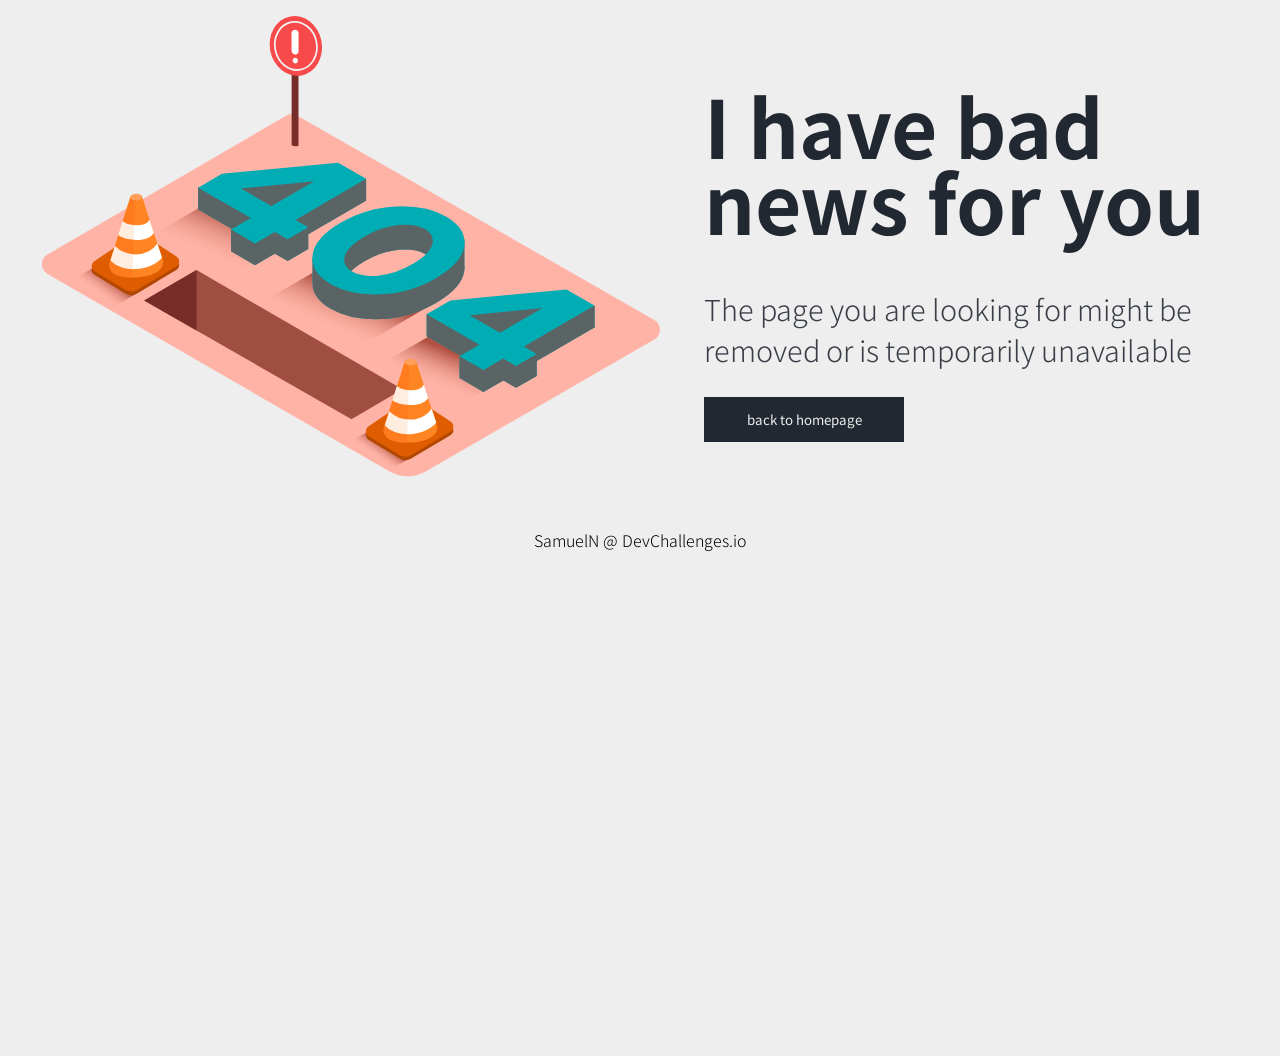
<file: index.html>
<!DOCTYPE html>
<html lang="en">
<head>
    <meta charset="UTF-8">
    <meta name="viewport" content="width=device-width, initial-scale=1.0">
    <link href="https://fonts.googleapis.com/css2?family=Noto+Sans+JP:wght@100;300;400;500;700;900&display=swap" rel="stylesheet">
    <link rel="stylesheet" href="assets/css/styles.css">
    <title>Erro 404 page not found</title>
</head>
<body>
    <div class="content parent ">
        <section class="image div1">
            <img src="assets/img/404.svg" alt="404 Page not found">
        </section>
        <section class="texts div2">
            <p class="title">
                I have bad news for you
            </p>
            <p class="info">
                The page you are looking for might be removed or is temporarily unavailable
            </p>
            <input class="button" type="button" value="back to homepage">
        </section>
        <footer class="div3">
            <p class="author">
                SamuelN @ DevChallenges.io 
            </p>
        </footer>
    </div>
</body>
</html>
</file>
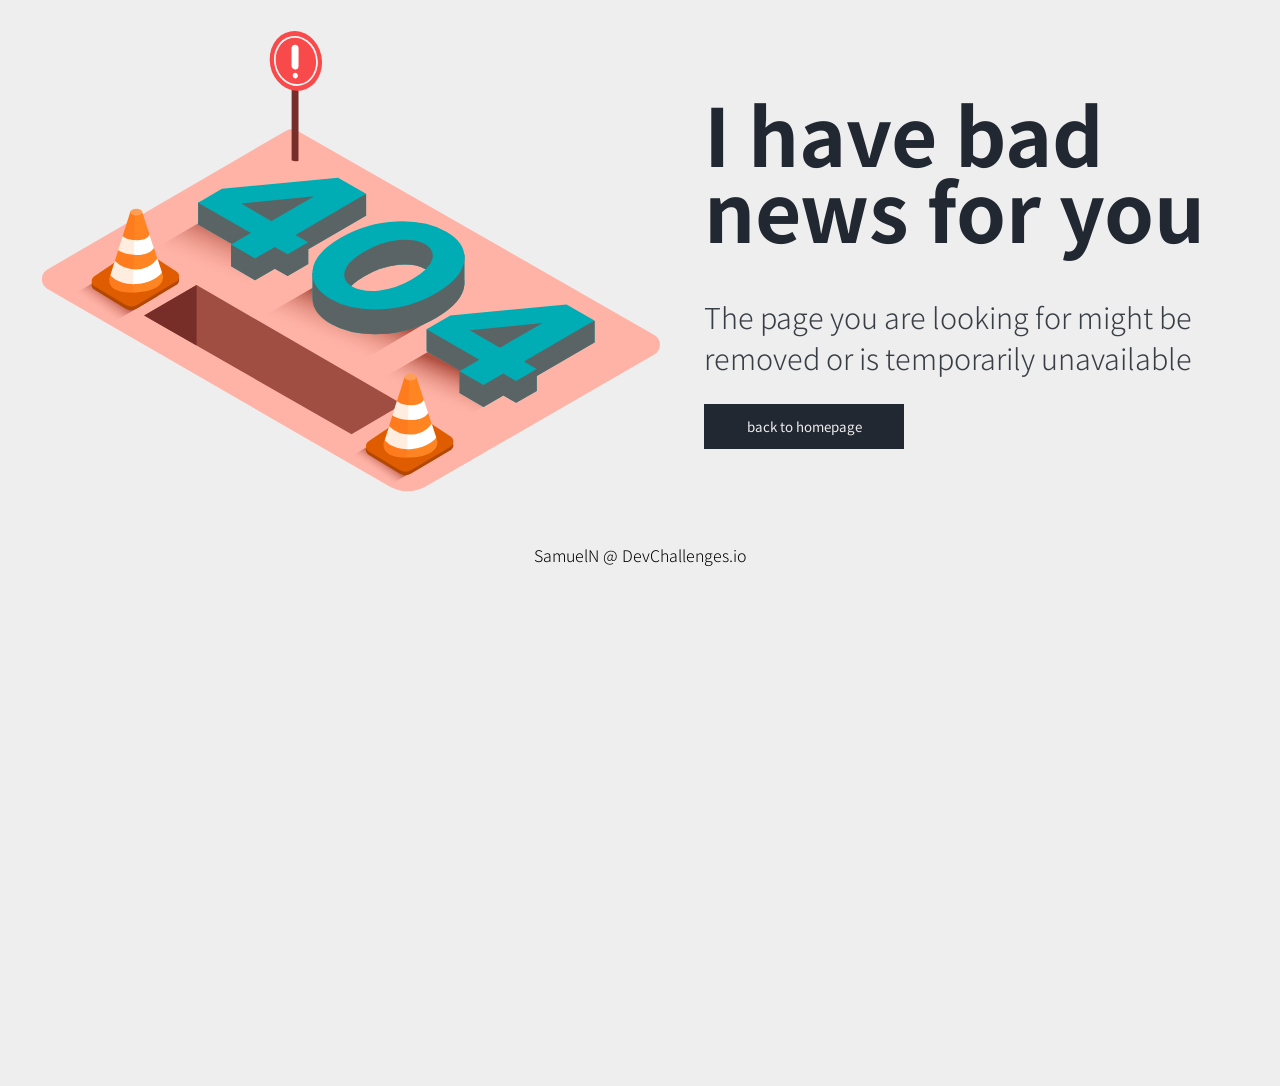
<file: docs/index.html>
<!DOCTYPE html>
<html lang="en">
<head>
    <meta charset="UTF-8">
    <meta name="viewport" content="width=device-width, initial-scale=1.0">
    <link href="https://fonts.googleapis.com/css2?family=Noto+Sans+JP:wght@100;300;400;500;700;900&display=swap" rel="stylesheet">
    <link rel="stylesheet" href="assets/css/styles.css">
    <title>Erro 404 page not found</title>
</head>
<body>
    <div class="content parent ">

    
            <section class="image div1">
                <img src="assets/img/404.svg" alt="404 Page not found">
            </section>
            <section class="texts div2">
                <p class="title">
                    I have bad news for you
                </p>
                <p class="info">
                    The page you are looking for might be removed or is temporarily unavailable
                </p>
                <input class="button" type="button" value="back to homepage">
            </section>
            

        <footer class="div3">
            <p class="author">
                SamuelN @ DevChallenges.io 
            </p>
        </footer>
    </div>
</body>
</html>
</file>
<file: assets/css/styles.css>
* {
	padding: 0;
	margin: 0;
	box-sizing: border-box;
	font-family: 'Noto Sans JP', sans-serif;
}

body {
	background: #eeeeee;
}
.parent {
	display: grid;
	grid-template-columns: repeat(2, 1fr);
	grid-template-rows: repeat(2, 1fr);
	grid-column-gap: 0px;
	grid-row-gap: 0px;
}

.div1 {
	grid-area: 1 / 1 / 2 / 2;
}
.div2 {
	grid-area: 1 / 2 / 2 / 3;
}
.div3 {
	grid-area: 2 / 1 / 3 / 3;
}

.image {
	display: flex;
}

.image img {
	width: 44em;
}

.texts {
	display: flex;
	flex-direction: column;
	justify-content: center;
	text-align: left;
}
.title {
	color: #222831;
	font-weight: bold;
	font-size: 5em;
	line-height: 95%;
	margin-bottom: 50px;
}

.info {
	color: #393e46;
	font-weight: 300;
	font-size: 1.8em;
}

.button {
	background: #222831;
	border: none;
	color: #eeeeee;
	height: 3.4em;
	margin-top: 2em;
	width: 15em;
}
.button:hover {
	background: #111316;
	cursor: pointer;
}

.div3 {
	font-weight: 300;
	font-size: 16px;
	text-align: center;
}

@media only screen and (max-width: 920px) {
	.image img {
		width: 30em;
	}
	.title {
		font-size: 4em;
		line-height: 90%;
	}

	.info {
		font-size: 1.8em;
	}
}

@media only screen and (max-width: 600px) {
	.content {
		display: flex;
		flex-direction: column;
        margin: 0 .5em;
	}
	.title {
		font-size: 3.2em;
		line-height: 90%;
		margin-bottom: 30px;
	}

	.info {
		font-size: 1.4em;
    }
    .texts{
        display: flex;
        flex-direction: column;
        align-items: center;
    }
}
</file>
<file: docs/assets/css/styles.css>
* {
	padding: 0;
	margin: 0;
	box-sizing: border-box;
	font-family: 'Noto Sans JP', sans-serif;
}

body {
	background: #eeeeee;

}

 .parent {
	display: grid;
	grid-template-columns: repeat(2, 1fr);
	grid-template-rows: repeat(2, 1fr);
	grid-column-gap: 0px;
	grid-row-gap: 0px;
}

.div1 {
	grid-area: 1 / 1 / 2 / 2;
}
.div2 {
	grid-area: 1 / 2 / 2 / 3;
}
.div3 {
	grid-area: 2 / 1 / 3 / 3;
}

.image {
	display: flex;
}

@keyframes float {
	0% {
		transform: translatey(0px);
	}
	50% {
		transform: translatey(-10px);
	}
	100% {
		transform: translatey(0px);
	}
}
.image{
	margin-top: 15px;
}
.image img {
	width: 44em;
	animation: float 6s ease-in-out infinite;

} 



.texts {
	display: flex;
	flex-direction: column;
	justify-content: center;
	text-align: left;
}
.title {
	color: #222831;
	font-weight: bold;
	font-size: 5em;
	line-height: 95%;
	margin-bottom: 50px;
}

.info {
	color: #393e46;
	font-weight: 300;
	font-size: 1.8em;
}

.button {
	background: #222831;
	border: none;
	color: #eeeeee;
	height: 3.4em;
	margin-top: 2em;
	width: 15em;
}
.button:hover {
	background: #111316;
	cursor: pointer;
}

.div3 {
	font-weight: 300;
	font-size: 16px;
	text-align: center;
}

@media only screen and (max-width: 920px) {
	.image img {
		width: 30em;
	}
	.title {
		font-size: 4em;
		line-height: 90%;
	}

	.info {
		font-size: 1.8em;
	}
}

@media only screen and (max-width: 600px) {
	.content {
		display: flex;
		flex-direction: column;
        margin: 0 .5em;
	}
	.title {
		font-size: 3.2em;
		line-height: 90%;
		margin-bottom: 30px;
	}

	.info {
		font-size: 1.4em;
    }
    .texts{
        display: flex;
        flex-direction: column;
        align-items: center;
    }
}
</file>
